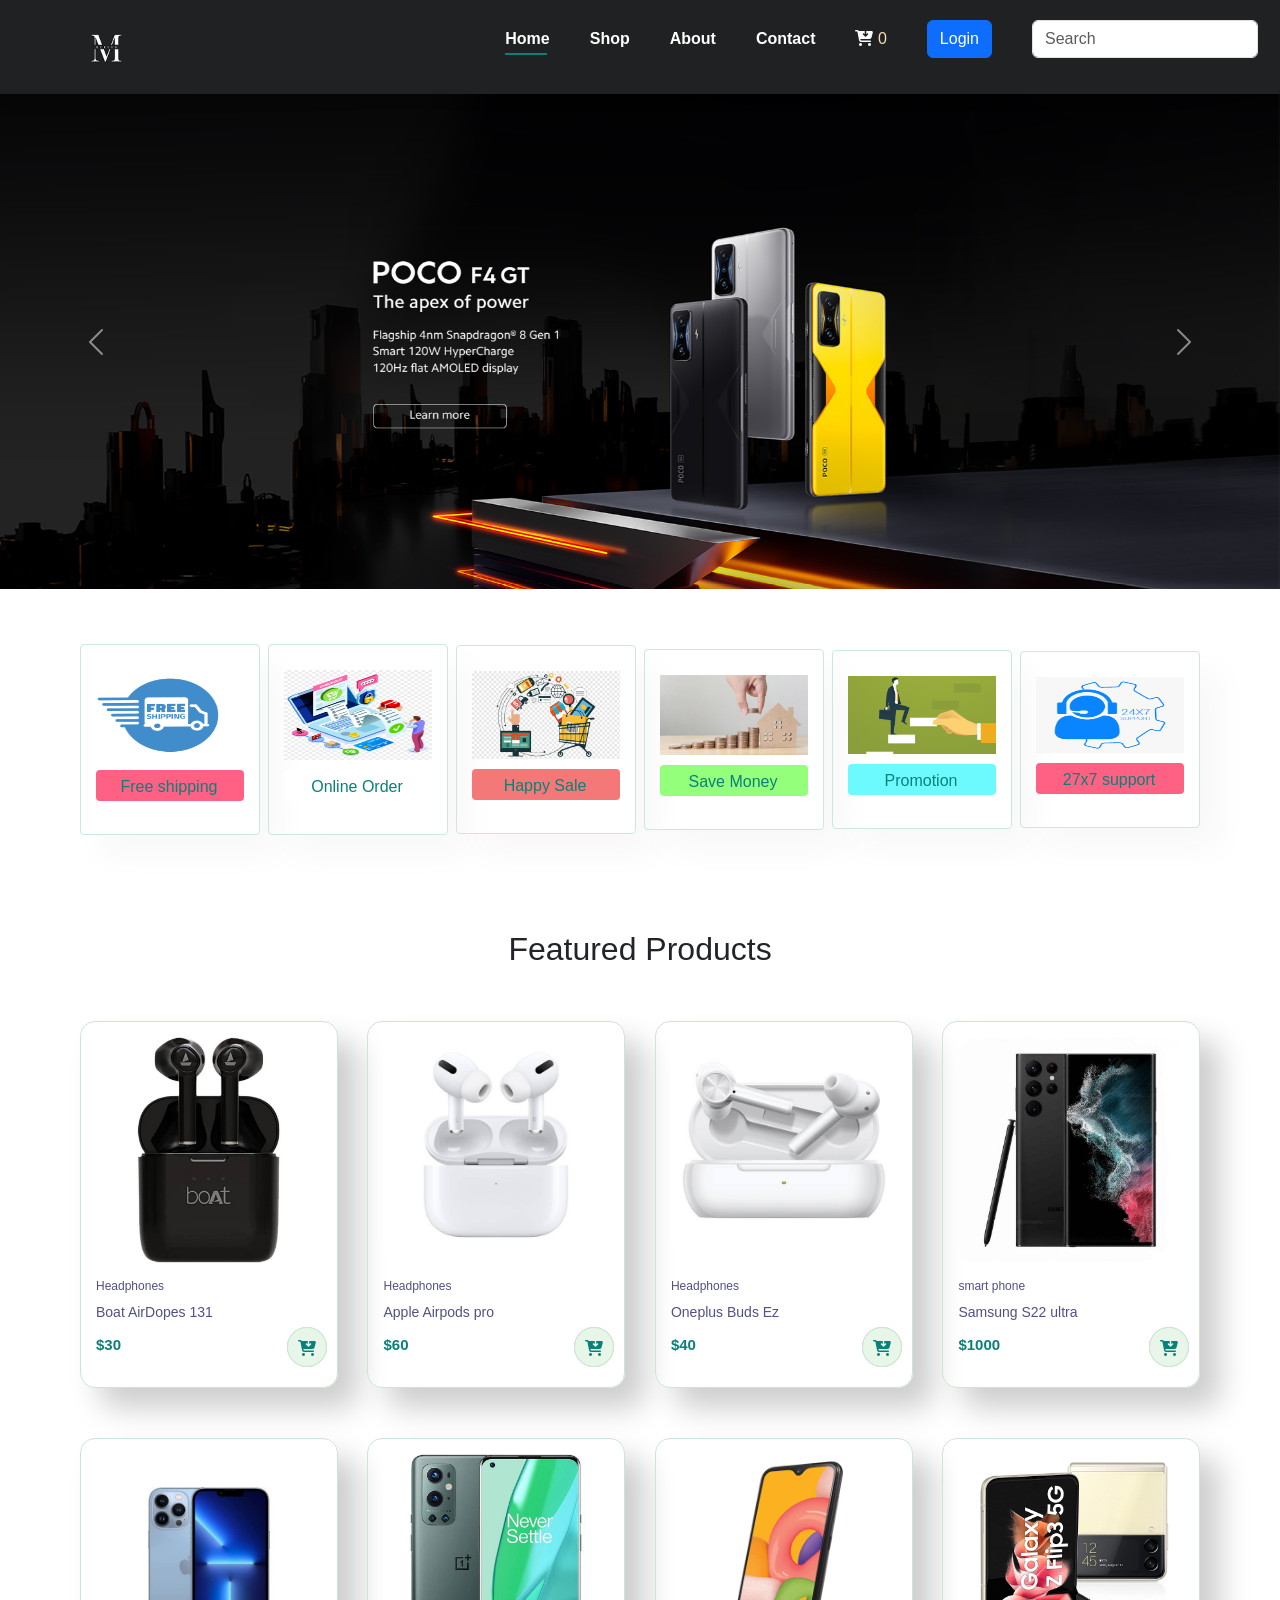
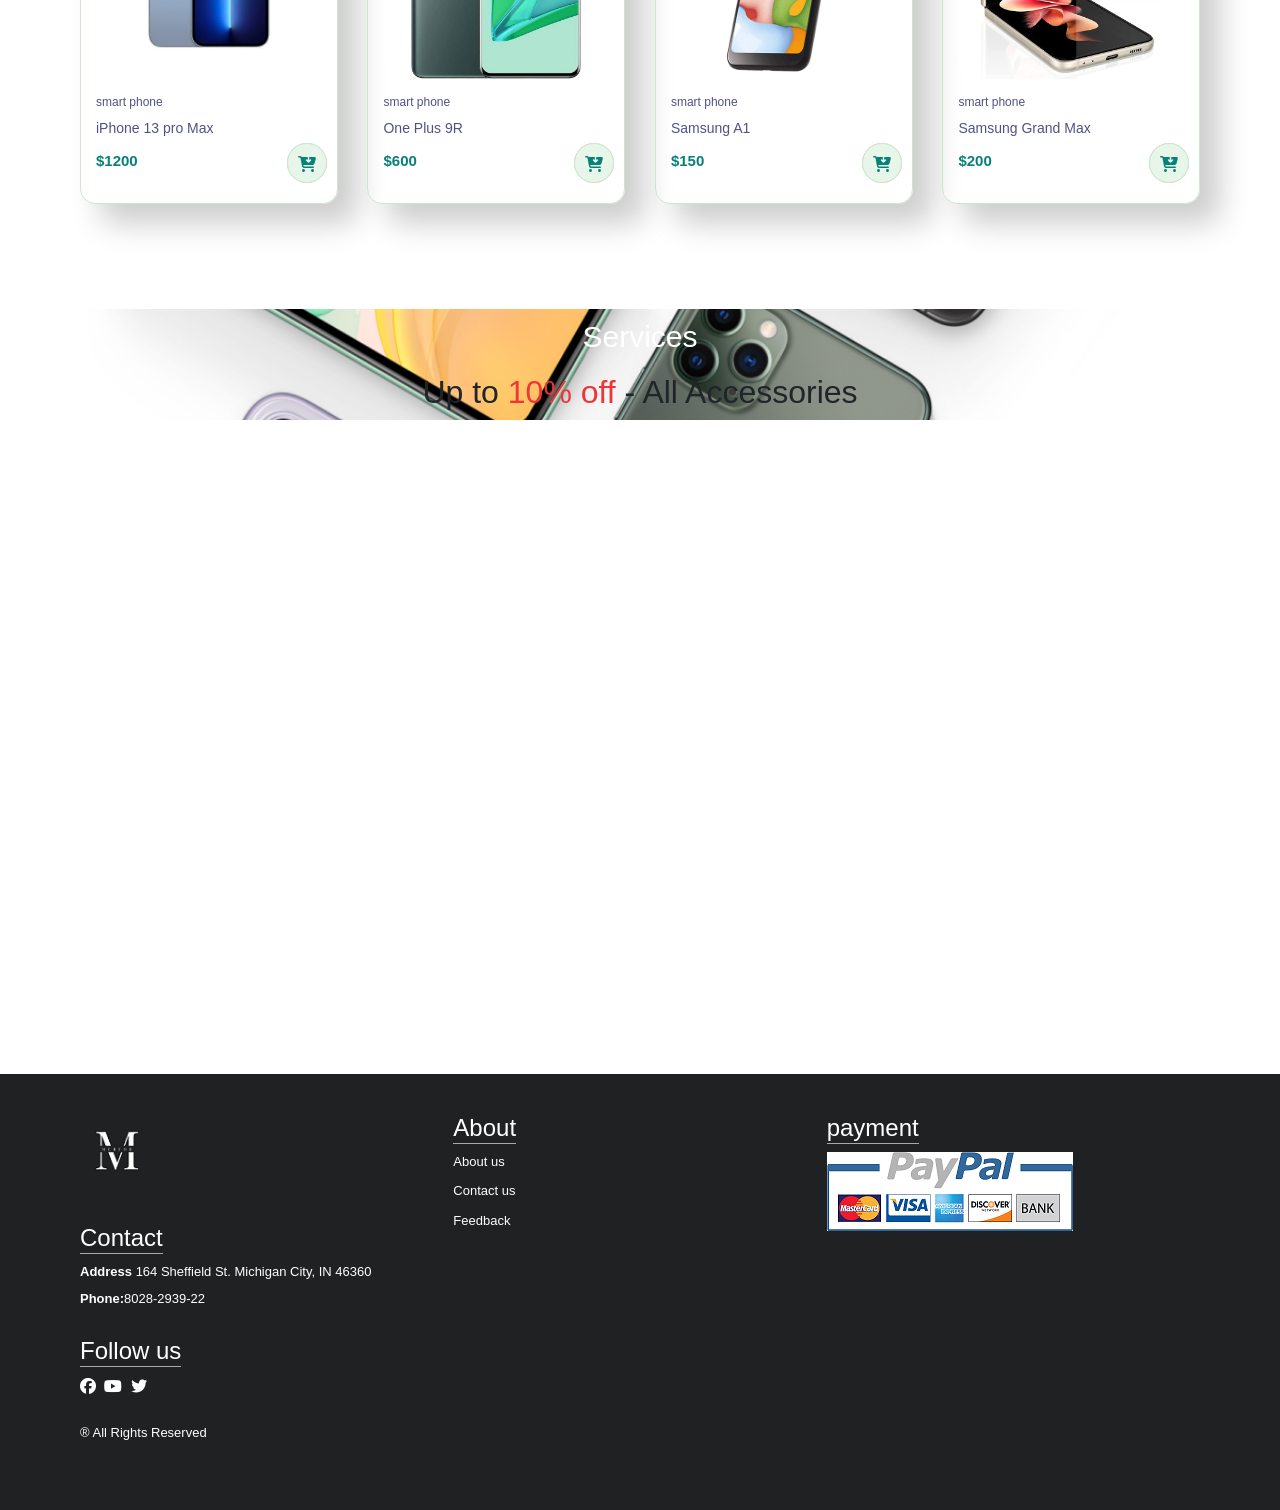
<file: index.html>
<!DOCTYPE html>
<html lang="en">

<head>
    <meta charset="UTF-8">
    <meta http-equiv="X-UA-Compatible" content="IE=edge">
    <meta name="viewport" content="width=device-width, initial-scale=1.0">
    <meta name="keywords" content="Mobiles,laptops">
    <meta name="author" content="madhivanan">
    <meta http-equiv="refresh" content="50">

    <title>MERFOR</title>
    <link rel="icon" href="./Assets/image/logo.png">
    <link rel="stylesheet" href="./Assets/css/style.css">
    <!-- Font Awsome -->
    <link rel="stylesheet" href="https://cdnjs.cloudflare.com/ajax/libs/font-awesome/6.1.1/css/all.min.css"
        integrity="sha512-KfkfwYDsLkIlwQp6LFnl8zNdLGxu9YAA1QvwINks4PhcElQSvqcyVLLD9aMhXd13uQjoXtEKNosOWaZqXgel0g=="
        crossorigin="anonymous" referrerpolicy="no-referrer" />
    <!-- Bootstarp 5 -->
    <link href="https://cdn.jsdelivr.net/npm/bootstrap@5.2.0-beta1/dist/css/bootstrap.min.css" rel="stylesheet"
        integrity="sha384-0evHe/X+R7YkIZDRvuzKMRqM+OrBnVFBL6DOitfPri4tjfHxaWutUpFmBp4vmVor" crossorigin="anonymous">
    <!--  Animate on scroll library css -->
    <link href="https://unpkg.com/aos@2.3.1/dist/aos.css" rel="stylesheet">


</head>

<body>
    <!-- header -->
    <header id="header">
        <a href="#"><img src="./Assets/image/logo.png" alt="logo" height="50px"></a>
        <div>
            <ul id="navbar">
                <li><a class="active" href="#">Home</a></li>
                <li><a href="./shopItem/shopItem.html">Shop</a></li>
                <li><a href="./About/about.html">About</a></li>
                <li><a href="./contact/contact.html">Contact</a></li>
                <li><a href="./cart/cart.html"><i class="fa-solid fa-cart-arrow-down"></i></a>
                    <div id="cartAmount" class="cartAmount">0</div>
                </li>

                <!-- user profile dropdown -->
                <div class="nav-item dropdown " id="userProfile">
                    <a class="nav-link dropdown-toggle" href="#" id="navbarDarkDropdownMenuLink" role="button"
                        data-bs-toggle="dropdown" aria-expanded="false" style="color: white">
                        <img src="./Assets/image/avatar.png" width="40" height="40" class="rounded-circle">
                    </a>
                    <ul class="dropdown-menu dropdown-menu-dark" aria-labelledby="navbarDarkDropdownMenuLink">
                        <li><a class="dropdown-item myorder" href="./myorders/myOrders.html">My orders</a></li>
                        <li><a class="dropdown-item  logoutBtn" href="#" onClick="logOut() " id="logoutBtn">logOut</a>
                        </li>
                    </ul>
                </div>

                <li><button data-bs-target="#loginRegister" class="btn btn-primary" data-bs-toggle="modal"
                        data-bs-whatever="@mdo" id="loginBtn" class="login">Login</button></li>
                <span id="user" class="user"></span>

                <li>
                    <div id="search-container">
                        <input type="search" id="search-input" placeholder="Search" onkeyup="seacrhProducts()"
                            class="form-control" />
                    </div>
                </li>
            </ul>
        </div>
        <div id="toggler">
            <i id="bar" class="fas fa-outdent" style="color: aliceblue;"></i>

        </div>
    </header>


    <!-- slider -->
    <div id="carouselExampleControls" class="carousel slide" data-bs-ride="carousel">
        <div class="carousel-inner">
            <div class="carousel-item active">
                <img src="./Assets/image/POCO-F4-GT-Banner-en.jpg" class="d-block w-100 " alt="..." height="495px">
            </div>
            <div class="carousel-item">
                <img src="./Assets/image/tvsredmi.png" class="d-block w-100" alt="..." height="495px">
            </div>
            <div class="carousel-item">
                <img src="./Assets/image/redmiMobile.jpg" class="d-block w-100" alt="..." height="495px">
            </div>
        </div>
        <button class="carousel-control-prev" type="button" data-bs-target="#carouselExampleControls"
            data-bs-slide="prev">
            <span class="carousel-control-prev-icon" aria-hidden="true"></span>
            <span class="visually-hidden">Previous</span>
        </button>
        <button class="carousel-control-next" type="button" data-bs-target="#carouselExampleControls"
            data-bs-slide="next">
            <span class="carousel-control-next-icon" aria-hidden="true"></span>
            <span class="visually-hidden">Next</span>
        </button>
    </div>

    <!-- features -->
    <div id="features" class="section-p1">
        <div class="fe-box">
            <img src="./Assets/image/free-shipping.png" alt="" width="50%" height="90px">
            <h6>Free shipping</h6>
        </div>
        <div class="fe-box">
            <img src="./Assets/image/onlineOrder.jpeg" alt="" width="50%" height="90px">
            <h6>Online Order</h6>
        </div>
        <div class="fe-box">
            <img src="./Assets/image/happySale.jpeg" alt="" width="50%">
            <h6>Happy Sale</h6>
        </div>
        <div class="fe-box">
            <img src="./Assets/image/saveMoney.jpeg" alt="" width="50%">
            <h6>Save Money</h6>
        </div>
        <div class="fe-box">
            <img src="./Assets/image/Promotion.jpeg" alt="" width="50%">
            <h6>Promotion</h6>
        </div>
        <div class="fe-box">
            <img src="./Assets/image/support.png" alt="" width="50%" height="76px">
            <h6>27x7 support</h6>
        </div>
    </div>

    <!-- Featured Products -->
    <div id="product1" class="section-p1">
        <h2>Featured Products</h2>
        <!-- <p>Lorem ipsum dolor sit amet consectetur adipisicing elit. Assumenda, sequi?</p> -->
        <div class="pro-container" id="product22">

        </div>


    </div>

    <!-- banner -->
    <div id="banner" class="section-m1">
        <h4>Services</h4>
        <h2>Up to <span> 10% off </span> - All Accessories</h2>
    </div>




    <!-- Small Banners -->

    <div id="sm-banner" class="section-p1">
        <div class="banner-box" data-aos="flip-left" data-aos-easing="ease-in-cubic" data-aos-duration="1400">
            <h4>Crazy deals</h4>
            <h2>Buy 1 get 1 free</h2>
            <span>Crazy Deals app now offers you the power of shopping  & that all too ...</span>
            <!-- <button class="white">learn more</button> -->
        </div>

        <div class="banner-box banner-box2" data-aos="flip-left" data-aos-easing="ease-in-cubic"
            data-aos-duration="1400">
            <h4>Crazy deals</h4>
            <h2>New launch </h2>
            <span>Get the best mobile phone offers from popular brands such as Samsung!</span>
            <!-- <button class="white">learn more</button> -->
        </div>
    </div>

    <div id="sm-banner2" style="width: 90%;margin: auto; margin-bottom: 10px;">
        <div class="banner-box" data-aos="zoom-out-up" data-aos-delay="70">
            <h2>Mobiles</h2>
        

        </div>
        <div class="banner-box banner-box2 " data-aos="zoom-out-up" data-aos-delay="250">
            <h2>LapTops</h2>
         
        </div>
        <div class="banner-box banner-box3" data-aos="zoom-out-up" data-aos-delay="400">
            <h2>Gaming</h2>
       
        </div>


    </div>

    <!-- Footer -->
    <footer class="section-p1" id="footer">
        <div class="col">
            <a href="./index.html"> <img class="logo" src="./Assets/image/logo.png" alt="brandlogo" height="70px"></a>
            <h4>Contact</h4>
            <p><strong>Address</strong> 164 Sheffield St. Michigan City, IN 46360</p>
            <p><strong>Phone:</strong>8028-2939-22</p>
            <div class="follow">
                <h4>Follow us</h4>
                <div class="icon">
                    <i class="fab fa-facebook"></i>
                    <i class="fab fa-youtube"></i>
                    <i class="fab fa-twitter"></i>
                </div>
            </div><br>
            <p> &reg; All Rights Reserved</p>
        </div>
        
        <div class="col">
            <h4>About</h4>
            <a href="./About/about.html">About us</a>
            <a href="./contact/contact.html"> Contact us</a>
            <a href="./feedback/feedback.html"> Feedback</a>

        </div>

        <div class="col" id="userAccount">
            <h4>My account</h4>
            <a href="./cart/cart.html">Cart</a>
            <a href="./myorders/myOrders.html">My Order</a>
       
        </div>

        <div class="col i">
            <h4>payment</h4>
            <img src="./Assets/image/payment.png" alt="">

        </div>

    </footer>

    <!-- Login modal -->
    <div class="modal fade" tabindex="-1" id="loginRegister">
        <div class="modal-dialog modal-dialog-centered modal-fullscreen-sm-down">
            <div class="modal-content" style="padding-bottom: 58px;">
                <div class="modal-header">
                    <button type="button" class="btn-close" data-bs-dismiss="modal" aria-label="Close"></button>
                </div>
                <div class="modal-body">
                    <div>
                        <div class="form-box">
                            <div class="button-box" id="button-box">
                                <div id="btn1"></div>
                                <button type="button" class="toggle-btn" onclick="login()">Log in</button>
                                <button type="button" class="toggle-btn" onclick="register()">Register</button>

                            </div>
                            <div class="social-icons" id="social-icons">
                                <i class="fab fa-facebook"></i>
                                <i class="fab fa-youtube"></i>
                                <i class="fab fa-twitter"></i>
                            </div>

                            <form class="input-group" id="login" autocomplete="off" action="./index.html">
                                <div>
                                    <input type="text" class="input-field" placeholder=" E-mail Address "
                                        id="loginEmail">
                                    <div id="emailError" class="error"></div>
                                </div>
                                <div>
                                    <input type="password" class="input-field" placeholder="Password "
                                        id="loginPassword">
                                    <div id="passError" class="error"></div>
                                </div>
                                <input type="checkbox" class="check-box"><span>Remember Password</span>
                                <br>
                                <a onclick="forgetForm()">Forgot passowrd?</a>
                                <div>
                                    <input type="submit" class="submit-btn" id="submit"
                                        style="border-radius: 20px; margin-left: 30px;" value="Log in" />
                                </div>
                            </form>
                            <form action="" class="input-group" id="register">
                                <div class="d-flex justify-content-between">
                                    <div>
                                        <input type="text" class="input-field" placeholder="Name" id="name">
                                        <div id="nameErr" class="error"></div>
                                    </div>
                                    <div style="margin-left: 10px;">
                                        <input type="text" class="input-field" placeholder="E-mail Address" id="email">
                                        <div id="emailErr" class="error"></div>
                                    </div>
                                </div>
                                <div>
                                    <input type="password" class="input-field" placeholder="Password " id="password">
                                    <div id="passErr" class="error"></div>
                                </div>
                                <div>
                                    <input type="password" class="input-field" placeholder="Confirm Password "
                                        id="confirmPassword">
                                    <div id="confirmPassErr" class="error"></div>
                                </div>
                                <input type="checkbox" class="check-box"><span>I agree to the terms & condition</span>
                                <input type="submit" id="regSubmit" class="submit-btn"
                                    style="border-radius: 20px; margin-left: 30px;" value="Register" />
                            </form>


                            <!-- forget password -->
                            <form action="" class="forgetForm" id="forgetForm">
                                <div>
                                    <h5>Forget password </h5>
                                </div>
                                <div>
                                    <input type="text" class="input-field" placeholder=" E-mail Address "
                                        id="ForgetEmail">
                                    <div id="ForgetemailError" class="error"></div>
                                </div>
                                <div>
                                    <input type="button" class="btn btn-primary" id="subForget" value="submit"
                                        data-bs-toggle="modal" data-bs-target="#forgetform" data-bs-whatever="@mdo">

                                </div>
                            </form>
                        </div>


                    </div>
                </div>

            </div>
        </div>
    </div>


    <!-- forgetForm Submition -->

    <div class="modal fade" id="forgetform" tabindex="-1" aria-labelledby="exampleModalLabel" aria-hidden="true">
        <div class="modal-dialog">
            <div class="modal-content">

                <div class="modal-body">
                    <div class="feedbackModal">
                        <h1>Successfully send to OTP in yor account </h1>
                        <div> <i class="fa-solid fa-circle-check"></i></div>
                    </div>
                </div>






                <!-- Bootstarp 5  script -->

                <script src="https://cdn.jsdelivr.net/npm/bootstrap@5.2.0-beta1/dist/js/bootstrap.bundle.min.js"
                    integrity="sha384-pprn3073KE6tl6bjs2QrFaJGz5/SUsLqktiwsUTF55Jfv3qYSDhgCecCxMW52nD2"
                    crossorigin="anonymous"></script>





                <!-- jquery -->
                <script src="https://code.jquery.com/jquery-3.6.0.js"
                    integrity="sha256-H+K7U5CnXl1h5ywQfKtSj8PCmoN9aaq30gDh27Xc0jk=" crossorigin="anonymous"></script>

                <!-- Animate on scroll library js -->
                <script src="https://unpkg.com/aos@2.3.1/dist/aos.js"></script>

                <script>
                    $(document).ready(function () {
                        AOS.init();
                    })
                </script>

                <!-- javaScript -->
                <script src="./Assets/db/data.js"></script>
                <script src="./Assets/js/script.js"></script>
                <script src="./Assets/js/product.js"></script>

</body>

</html>
</file>
<file: Assets/css/style.css>
@import url('https://fonts.googleapis.com/css2?family=League+Spartan:wght@100;200;300;400;500;600;700;800;900&display=swap');
*{
    margin:0;
    padding: 0;
    box-sizing: border-box;
    font-family: 'spartan',sans-serif;
}

h1{
    font-size: 50px;
    line-height: 64px;
    color: #222;
}

h2{
    font-size: 46px;
    line-height: 64px;
    color: #222;
}

h4{
    font-size: 20px;
    color: #222;
}

h6{
    font-weight: 700;
    font-size: 12px;
}
.section-p1{
    padding: 40px 80px;
}

.section-m1{
    margin: 40px 0;
}




body{
    width: 100%;
}

/* Header */

#header{
    display: flex;
    align-items: center;
    justify-content: space-between;
    padding: 20px 80px;
    background: #1f2122;
    box-shadow: 0 5px 15px rgba(0, 0, 0, 0.06);
    z-index:999;
    position: sticky;
    top: 0;
    left: 0;
}
#navbar{
    display: flex;
    align-items: center;
    justify-content: center;
    margin-right: -78px;
}

#navbar li{
    list-style: none;
    padding: 0 20px;
    position: relative;
}

#navbar li a{
    text-decoration: none;
    font-size: 16px;
    font-weight: 600;
    color: rgb(255, 255, 255);
    transition: 0.3s ease;
}

#navbar li .cart-btn{
    border: none;
    background-color: transparent;
    color: white;
}

#navbar li a:hover ,
#navbar li a:active{
    color: #088178;
}

#navbar li a.active::after,
#navbar li a:hover::after{
    content: "";
    width: 50%;
    height: 2px;
    background-color: #088178;
    position: absolute;
    bottom: -4px;
    left:20px;
}
.myorder{
    background-color: rgb(51, 51, 51) !important;
    border-radius: 5px;
    margin-bottom: 10px;
}



#toggler{
    display: none;
    align-items: center;
}

#close{
    display: none;
    align-items: center;
}


.cartAmount{
    color: wheat;    
     display: inline;

}


#features{
    display: flex;
    align-items: center;
    justify-content: space-between;
    flex-wrap: wrap;
}

#features .fe-box{
    width: 180px;
    text-align: center;
    padding: 25px 15px;
    box-shadow: 20px 20px 34px rgba(0, 0, 0, 0.03);
    border:1px solid #cce7de;
    border-radius: 4px;
    margin: 15px 0;
}

#features .fe-box:hover{
    box-shadow: 10px 20px 34px rgba(0,0,0,0.03);
}

#features .fe-box img{
    width: 100%;
    margin-bottom:10px ;
}

#features .fe-box h6{
    padding: 9px 8px 6px 6px; 
    line-height: 1;
    border-radius: 4px;
    color: #088178;
    background-color: #ff6184;
}

#features .fe-box:nth-child(2) h6{
    background-color: #ffffff;
}
#features .fe-box:nth-child(3) h6{
    background-color: #f57878;
}
#features .fe-box:nth-child(4) h6{
    background-color: #94ff7a;
}
#features .fe-box:nth-child(5) h6{
    background-color: #6cfaff;
}

#product1{
    text-align: center;
}

#product1 .pro-container{
    display: flex;
    justify-content: space-between;
    padding-top: 20px;
    flex-wrap: wrap;
}

#product1 .pro{
    width: 23%;
    min-width: 250px;
    padding:15px 15px ;
    border: 1px solid #cce7d0;
    box-shadow: 20px 20px 30px rgba(0, 0, 0, 0.2) ;
    margin: 25px 0;
    transition: 0.02s ease;
    position: relative;
    border-radius: 15px;
}

#product1 .pro:hover{
    box-shadow: 20px 20px 30px rgba(0, 0,0,0.06);

}

#product1 .pro img{
    width: 100%;
    border-radius: 20px;
    transition: 1s ease-in-out;
}

#product1 .pro img:hover{
   transform: scale(1.1);

}

#product1 .pro .des{
    text-align: start;
    padding: 10px 0;
}

#product1 .pro .des span{
    color: #515183;
    font-size: 12px;
}

#product1 .pro .des h5{
    padding-top: 7px;
    color: #515183;
    font-size: 14px;
}

#product1 .pro .des i{
    font-size: 12px;
    color:rgb(243,181,25) ;   

}

#product1 .pro .des h4{
    padding-top: 7px;
    font-size: 15px;
    font-weight: 700;
    color:#088178 ;
}

#product1 .pro i{
    width: 40px;
    height: 40px;
    line-height: 40px;
    border-radius: 50px;
    background-color: #e8f6ea;
    /* font-weight: 500; */
    position: absolute;
    color:#088178;
    border: 1px solid #cce7d0;
    bottom: 20px;
    right: 10px;
    cursor: pointer;
}

#banner{
    display: flex;
    flex-direction: column;
    justify-content: center;
    align-items: center;
    text-align: center;
    background-image: url("../image/iphone13.png");
    background-size: cover;
    background-position: center;
}

#banner h4{
    color: #fff;
    font-size: 16px;
}

#banner h4{
    color: #fff;
    font-size: 30px;
    padding: 10px 0;
}

#banner h2 span{
   color: #ef3636;
}

#banner button:hover{
    background: #088178;
    color: #222;
}
/* small banner */

#sm-banner{
display: flex;
justify-content:space-around
/* flex-wrap: wrap; */



   
}
#sm-banner .banner-box{
    display: flex;
    flex-direction: column;
    justify-content: center;
    align-items: flex-start;
    background-image: url("../image/mobileAccecories.jpg");
    background-size: cover;
    background-position: center;
    min-width: 100px;
    height: 50vh;
    padding: 30px;
}

#sm-banner .banner-box2{
    background-image: url("../image/miNoteBookPro");

}

#sm-banner h4{
    color: rgb(255, 255, 255);
    font-size: 20px;
    font-size: 300;
}


#sm-banner h2{
    color: rgb(255, 0, 0);
    font-size: 28px;
    font-size: 800;
}

#sm-banner span{
    color: #fff;
    font-size: 14px;
    font-size: 500;
    padding-bottom: 15px;
}

#sm-banner .banner-box button:hover{
background: #00b3a7bd;
border: 1px solid #088178 ;
    }

    #sm-banner2{
        display: flex;
        justify-content: space-between;
        flex-wrap: wrap;

    }

    #sm-banner2 .banner-box{
        display: flex;
        flex-direction: column;
        justify-content: center;
        align-items: flex-start;
        background-image: url("../image/Mobiles.jpg");
        background-size: cover;
        background-position: center;
        min-width: 30%;
        height: 30%;
        padding: 20px;
    }

    #sm-banner2  .banner-box2{
        background-image: url("../image/laptops.jpg");

    }
    #sm-banner2  .banner-box3{
        background-image: url("../image/gaming.jpg");

    }
    #sm-banner2 h2{
        color: rgb(255, 255, 255);
        font-weight: 900;
        font-size: 22px;
        
    }

    #sm-banner2 h3{
        color: #ef3636;
        font-weight: 800;
        font-size: 15px;
    }

    /* Footer */

footer{
    display: flex;
    flex-wrap: wrap;
    justify-content: space-between;
    background: #1f2122;
    color: white;
}

    footer .col{
        display: flex;
        flex-direction: column;
     align-items: flex-start;
     margin-bottom: 20px;
    }

 footer   .logo{
     margin-bottom: 30px;
     
 }


 footer h4{
    color: #fff;
    border-bottom: darkgray 1px solid ;
    

 }

 footer p{
     font-size: 13px;
     margin: 0 0 8px 0;
   
 }

 footer a{
    font-size: 13px;
text-decoration: none;
    color:#222;
    margin-bottom:10px ;
    color: white;
 }
 footer .follow{
     margin-top: 20px;
 }

 footer .follow i{
     color: #ffffff;
     padding-right: 4px;
     cursor: pointer;
     
 }

 /* Login - Register */

 .form-box{
     width: 380px;
     height: 350px;
     position: relative;
     margin: 6% auto;
     background: #fff;
     /* padding: 5px ; */
     /* overflow: hidden; */
 }
 .button-box{
    width: 190px;
    margin: 35px auto;
    position: relative;
    box-shadow: 0 0 20px 9px #ff61241f;
    border-radius: 30px;
}

 .toggle-btn{
    padding: 10px 20px;
    cursor: pointer;
    background: transparent;
    border: 0;
    outline: none;
    position: relative;
    
   
}
#btn1{
    top: 0;
    left: 0;
    
    position: absolute;
    width: 100px;
    height: 100%;
    border-radius: 30px;
    background-color: #ff8585;
    transition: 0.5s;
}

.social-icons {
    margin: 30px auto;
    text-align: center; 
}

.social-icons i{
    width: 30px;
    margin: 0 12px;
    box-shadow: 0 0 20px 0 #ffaaaa3d;
    cursor: pointer;
    border-radius: 50%;
}

.input-group{
    top: 140px;
    position: absolute;
    width: 280px;
    transition: .5s;
    margin: -50% auto;
    display: inline;
}

.input-field{
    width:100%;
    padding: 10px 0;
    margin: 10px 0;
    border-left:0;
    border-top: 0;
    border-right: 0;
    margin-top: 10px;
    border-bottom: 1px solid #999;
    outline: none;
    background: transparent;
}

.submit-btn{
    width: 85%;
    padding:10px 30px;
    cursor: pointer;
    display: block;
    margin: 10px auto;
    background: #d2fffc;
    border: 0;
    outline: none;
}

.check-box{
    margin: 5px 10px 30px 0;

}
.check-box span{
    color: #777;
    font-size: 12px;
    bottom: 68px;
    position: absolute;
}
#login{
    /* left: 50px; */
    display:block;
}

#register{
    /* left: 450px; */
    top: 140px;
    display: none;
}


#login .error{
    color: red;
} 

#register .error{
    color: red;
} 


/* .login{

} */
.user{
    /* display: none; */
    color: #fff;
}
.logoutBtn{
    /* display: none; */
    border: none;
    padding: 10px;
    
    background:red !important;
    border-radius: 5%;
    color: #fff !important; 
} 

/* forget form */
.forgetForm{
    display: none;
    margin-top: 10px;
}
.forgetForm div h5{
text-align: center;
}


/* media query */
@media (max-width:799px) {
#navbar{
display: flex;
flex-direction: column;
align-items: flex-start;
justify-content: center;
position: fixed;
top: 0;
right: -300px;
height: 100vh;
width: 300px;
background-color:#222;
box-shadow: 0 40px 60px rgba(0,0,0,0.1);
padding: 88px 0 0 10px;
transition: 0.3s ease;
}

#navbar.active{
right: 0px;

}
#navbar li{
    margin-bottom: 25px;
}
#toggler {
    display: flex;
    align-items: center;
    font-size: 24px;
}

#close{
    display: block;
    position: absolute;
    top: 30px;
    left: 30px;
    color: rgb(255, 255, 255);
    font-size: 24px;
}
    .carousel{
        width: 100%;
        max-height: max-content;

    }

.section-p1{
    padding: 40px 40px;
}
    #features{
        justify-content: space-between;
    }

    #product .pro-container{
        justify-content: center;
    }

    #product1 .pro{
        margin: 10px;
    }

    #banner{
        height: 20vh;
    }
    #sm-banner {

         display: block;



    }
    #sm-banner .banner-box{
        margin-bottom: 10px;
    }
    #sm-banner2 .banner-box{
        min-width:100%;
        height: 30vh;
        padding: 30px;
        margin: 10px 0px;

    }

}

@media (max-width:477px){
    
    #header{
        padding: 10px 30px;
    }
    #hero{
        max-width: 100%;
    }
    h1{
        font-size: 38px;

    }
    h2{
        font-size: 32px;
    }

    .section-p1{
        padding: 20px;
    }
    #features{
        justify-content: space-between;
    }
    #features .fe-box{
        width: 155px;
        margin: 0 0 15px 0;
    }

    #product1 .pro{
        width: 100%;
    }
    #banner{
        height: 40vh;

    }
    #sm-banner .banner-box{
        margin-bottom: 10px;
    }

    .cart-info p{
        display: none;
    }
}
</file>
